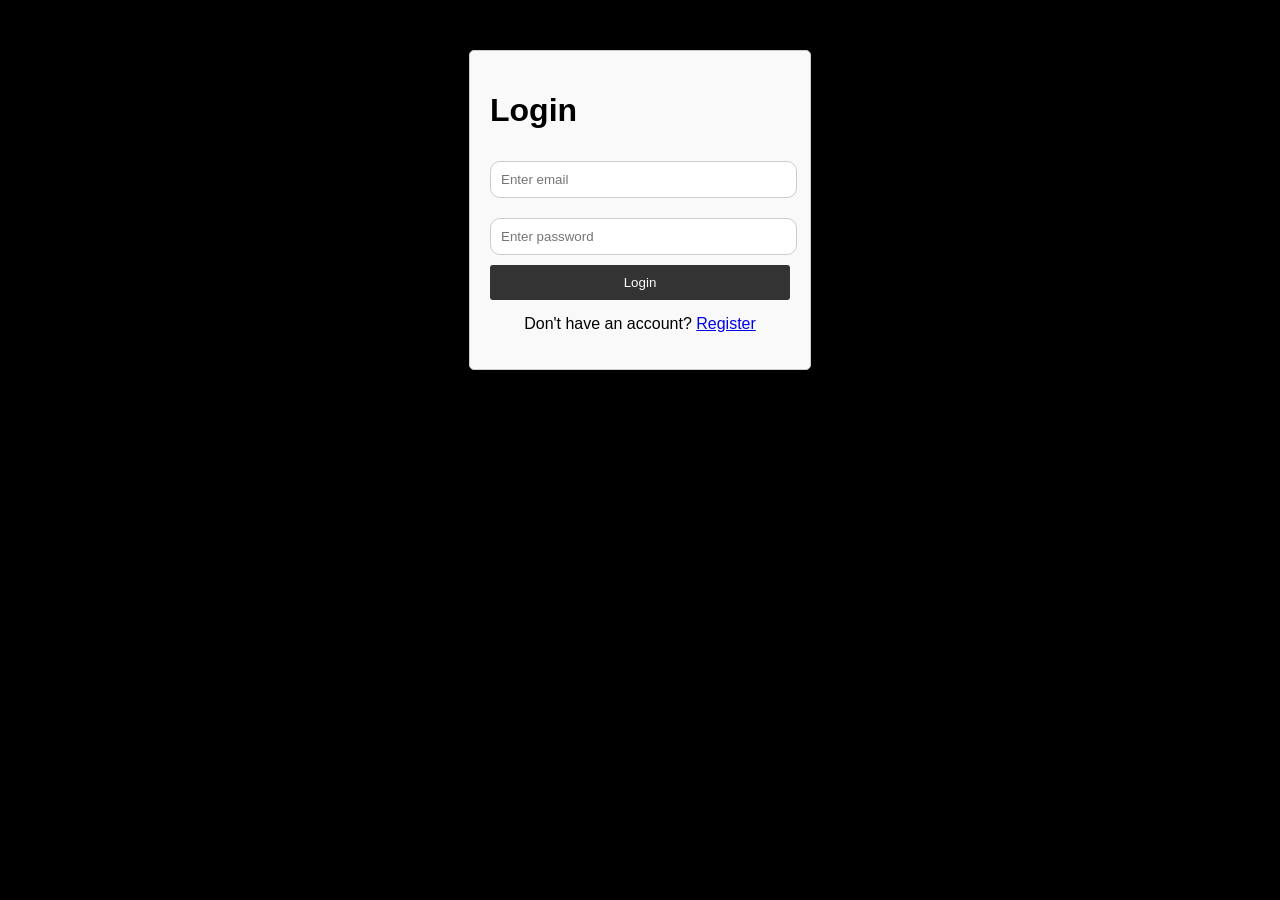
<file: login.html>
<!DOCTYPE html>
<html lang="en">
<head>
  <meta charset="UTF-8">
  <meta name="viewport" content="width=device-width, initial-scale=1.0">

  <title>Login</title>

  <link rel="stylesheet" href="auth.css">
</head>
<body>

  <div class="auth-container-login">

    <form class="auth-form" action="/registere" method="post">

      <h1>Login</h1>

      <input
        type="email"
        placeholder="Enter email"
        required
      >

      <input
        type="password"
        placeholder="Enter password"
        required
      >

      <button type="submit">
        Login
      </button>

      <p>
        Don't have an account?
        <a href="register.html">
          Register
        </a>
      </p>

    </form>

  </div>

</body>
</html>
</file>
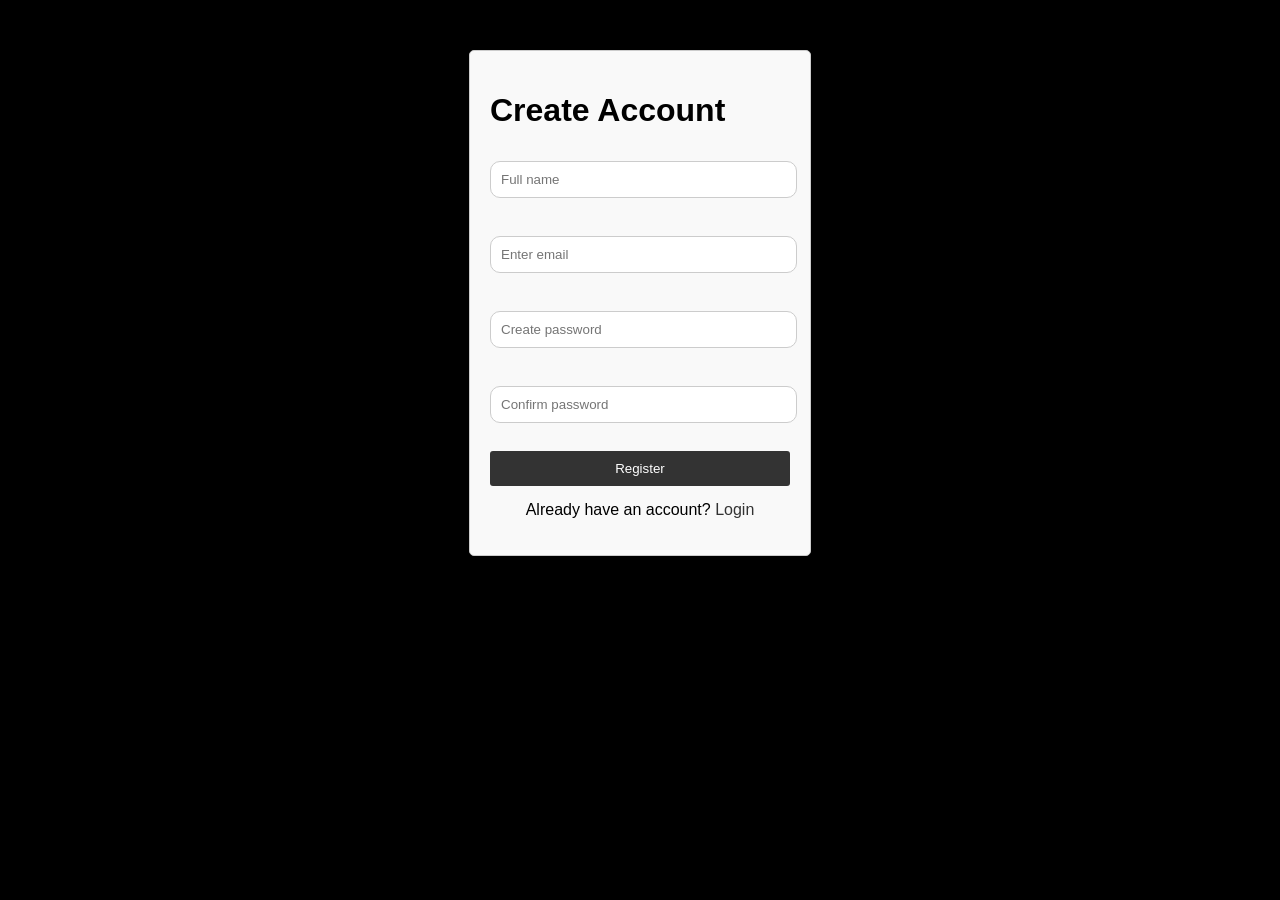
<file: register.html>
<!DOCTYPE html>
<html lang="en">
<head>
  <meta charset="UTF-8">
  <meta name="viewport" content="width=device-width, initial-scale=1.0">

  <title>Register</title>

  <link rel="stylesheet" href="auth.css">
</head>
<body>

  <div class="auth-container">

    <form class="auth-form">

      <h1>Create Account</h1>

      <input
        type="text"
        placeholder="Full name"
        required
      ><br><br>

      <input
        type="email"
        placeholder="Enter email"
        required
      ><br><br> 

      <input
        type="password"
        placeholder="Create password"
        required
      ><br><br>

       <input
        type="password"
        placeholder="Confirm password"
        required
      ><br><br>

      <button type="submit">
        Register
      </button>

      <p>
        Already have an account?
        <a href="login.html">
          Login
        </a>
      </p>

    </form>

  </div>

</body>
</html>
</file>
<file: auth.css>
body {
    font-family: Arial, sans-serif;
    background-color: #000000;
    margin: 0;
    padding: 0;
}

.auth-container{
    width: 300px;
    margin: 50px auto;
    padding: 20px;
    border: 1px solid #ccc;
    border-radius: 5px;
    background-color: #f9f9f9;
}
.auth-container h2{
    text-align: center;
    margin-bottom: 20px;
}
.auth-container input{
    width: 95%;
    padding: 10px;
    margin: 10px 0;
    border: 1px solid #ccc;
    border-radius: 10px;
}
.auth-container button{
    width: 100%;
    padding: 10px;
    background-color: #333;
    color: white;
    border: none;
    border-radius: 3px;
    cursor: pointer;
}
.auth-container button:hover{
    background-color: #555;
}

.auth-container p{
    text-align: center;
    margin-top: 15px;
}
.auth-container p a{
    color: #333;
    text-decoration: none;
}
.auth-container p a:hover{
    text-decoration: underline;
}

.auth-container-login{
    width: 300px;
    margin: 50px auto;
    padding: 20px;
    border: 1px solid #ccc;
    border-radius: 5px;
    background-color: #f9f9f9;  
}
.auth-container-login h2{
    text-align: center;
    margin-bottom: 20px;
}
.auth-container-login input{
    width: 95%;
    padding: 10px;
    margin: 10px 0;
    border: 1px solid #ccc;
    border-radius: 10px;
}
.auth-container-login button{
    width: 100%;
    padding: 10px;
    background-color: #333;
    color: white;
    border: none;
    border-radius: 3px;
    cursor: pointer;
}
.auth-container-login button:hover{
    background-color: #555;
}
.auth-container-login p{
    text-align: center;
    margin-top: 15px;
}
</file>
